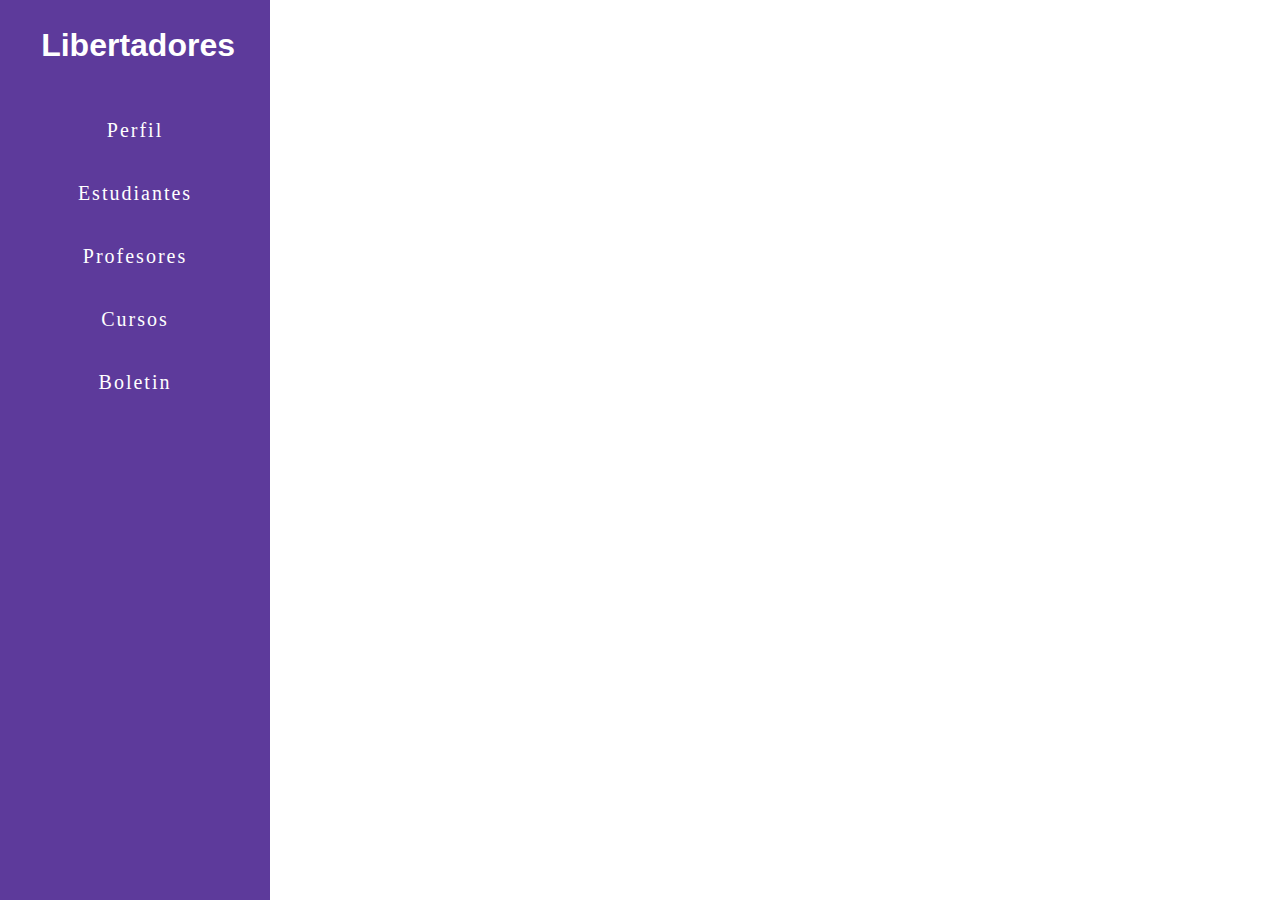
<file: libertadoresfronted/views/boletin.html>
<!DOCTYPE html>
<html lang="es">
<head>
    <meta charset="UTF-8">
    <meta name="viewport" content="width=device-width, initial-scale=1.0">
    <link rel="stylesheet" href="../css/layout.css">
    <link rel="icon" href="../img/Icono-a.ico" type="image/x-icon"> 
    <title>Boletin</title>
   
</head>
<body>
    <div class="sidebar">
        <h2  id="libertadores_titule">Libertadores</h2>
        <ul>
            <li><a href="Perfil.html">Perfil</a></li>
            <li><a href="estudiantes.html">Estudiantes</a></li>
            <li><a href="profesores.html">Profesores</a></li>
            <li><a href="cursos.html">Cursos</a></li>
            <li><a href="boletin.html">Boletin</a></li>
        </ul>
    </div>

   
</body>
</html>
</file>
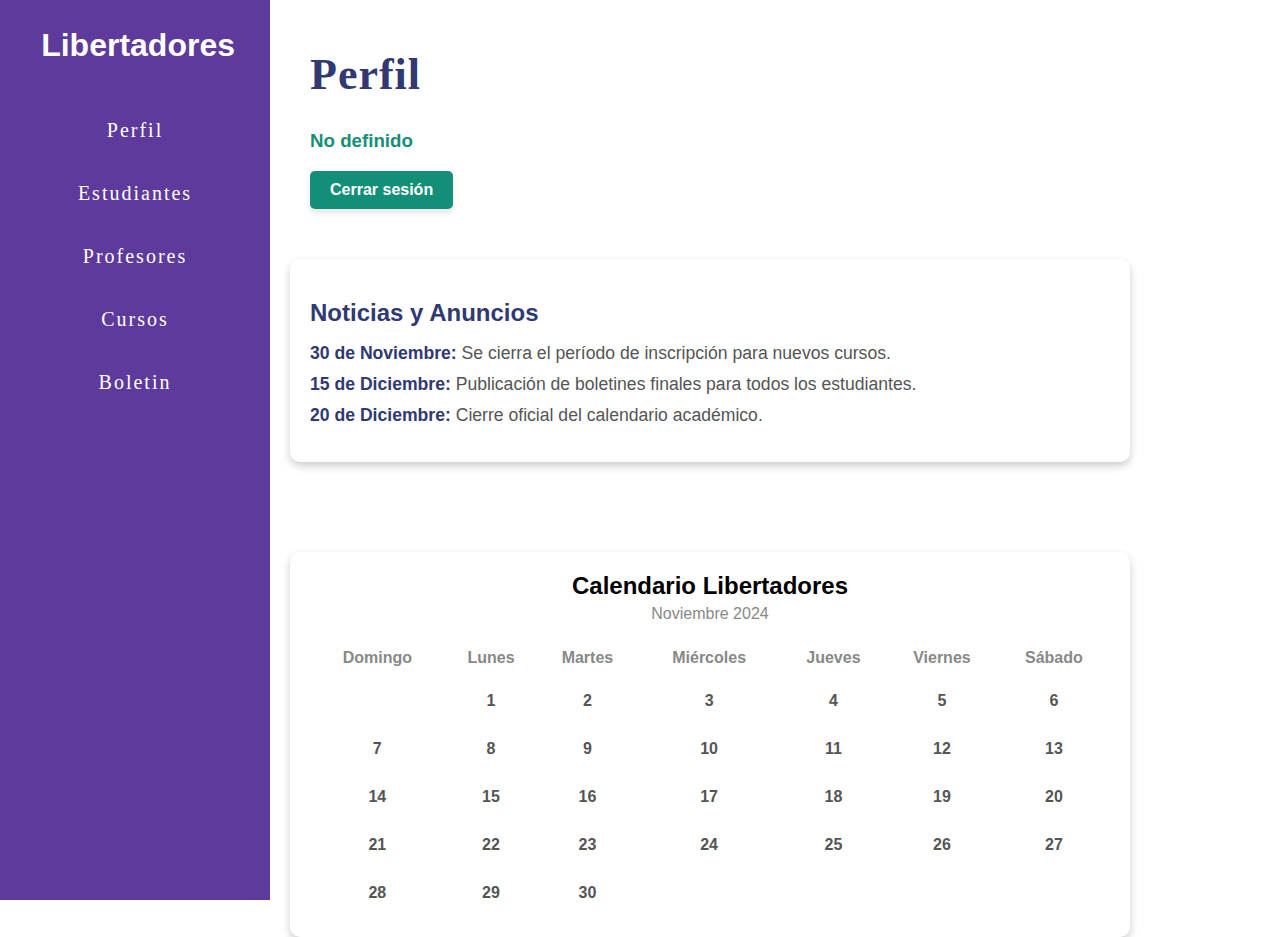
<file: libertadoresfronted/views/perfil.html>
<!DOCTYPE html>
<html lang="es">
<head>
    <meta charset="UTF-8">
    <meta name="viewport" content="width=device-width, initial-scale=1.0">
    <link rel="stylesheet" href="../css/perfil.css">
    <link rel="stylesheet" href="../css/layout.css">
    <link rel="icon" href="../img/Icono-a.ico" type="image/x-icon"> 
    <title>Perfil</title>
</head>
<body>
    <div id="perfilSection">
        <h1>Perfil</h1>
        <h3 class="Rol"><span id="userRole"></span></h3>
        <script>
            // Obtener el rol desde localStorage
            const userRole = document.getElementById('userRole');
            const role = localStorage.getItem('userRole'); // Recuperar el rol del usuario

            // Mostrar el rol del usuario
            if (role) {
                userRole.textContent = role;
            } else {
                userRole.textContent = 'No definido';
            }
        </script>
        <a class="salir" href="index.html">Cerrar sesión</a>
    </div>

    <div class="news">
      <h2>Noticias y Anuncios</h2>
      <ul>
          <li>
              <strong>30 de Noviembre:</strong> Se cierra el período de inscripción para nuevos cursos.
          </li>
          <li>
              <strong>15 de Diciembre:</strong> Publicación de boletines finales para todos los estudiantes.
          </li>
          <li>
              <strong>20 de Diciembre:</strong> Cierre oficial del calendario académico.
          </li>
      </ul>
    </div>
    

    <div class="calendar">
        <h2>Calendario Libertadores</h2>
        <p class="month">Noviembre 2024</p>
        <table>
          <thead>
            <tr>
              <th>Domingo</th>
              <th>Lunes</th>
              <th>Martes</th>
              <th>Miércoles</th>
              <th>Jueves</th>
              <th>Viernes</th>
              <th>Sábado</th>
            </tr>
          </thead>
          <tbody>
            <tr>
              <td class="empty"></td><td>1</td><td>2</td><td>3</td><td>4</td><td>5</td><td>6</td>
            </tr>
            <tr>
              <td>7</td><td class="highlight-purple">8</td><td>9</td><td>10</td><td>11</td><td>12</td><td>13</td>
            </tr>
            <tr>
              <td>14</td><td>15</td><td>16</td><td>17</td><td>18</td><td>19</td><td class="highlight-red">20</td>
            </tr>
            <tr>
              <td>21</td><td class="highlight-green">22</td><td>23</td><td>24</td><td>25</td><td>26</td><td>27</td>
            </tr>
            <tr>
              <td>28</td><td>29</td><td>30</td><td class="empty"></td><td class="empty"></td><td class="empty"></td><td class="empty"></td>
            </tr>
          </tbody>
        </table>
      </div>
   
    <div class="sidebar">
        <h2 id="libertadores_titule">Libertadores</h2>
        <ul>
            <li><a href="perfil.html">Perfil</a></li>
            <li><a href="estudiantes.html">Estudiantes</a></li>
            <li><a href="profesores.html">Profesores</a></li>
            <li><a href="cursos.html">Cursos</a></li>
            <li><a href="boletin.html">Boletin</a></li>
        </ul>
    </div>
</body>
</html>
</file>
<file: libertadoresfronted/css/layout.css>
/* Estilos generales */
body {
    margin: 0;
    font-family: Arial, sans-serif;
}

/* Barra lateral fija */
.sidebar {
    position: fixed;
    top: 0; 
    left: 0;
    height: 100%;
    width: 270px; 
    background: #5D3A9B;
}

/* Estilos de los enlaces del menú */
#libertadores_titule {
    text-align: end;
    color: white;
    width: 235px; 
    height: 46px; 
    color: white; 
    font-size: 32px; 
    font-weight: 700; 
}

.sidebar ul {
    list-style-type: none;
    padding: 0;
}

.sidebar ul li {
    padding: 20px;
    text-align: center;
    color: #C1BBEB; 
    font-size: 20px; 
    font-family: Poppins; 
    font-weight: 500; 
    letter-spacing: 2px;
}

.sidebar ul li a {
    color: white;
    text-decoration: none;
    display: block;
}

.sidebar ul li a:hover {
    background-color: white;
    color: #303972;
    border-radius: 20px;
    height: 22px;
}

/* Contenido principal */
.main-content {
    margin-left: 290px; /* Desplazar el contenido para que no se superponga con la barra lateral */
    padding: 20px;
}

h1 {
    color: #5D3A9B;
    font-family: Poppins;
    font-size:44px;
    font-style: normal;
    font-weight: 700;
    line-height: normal;
}

/* Estilos para el modal */
.modal {
    display: none;
    position: fixed;
    z-index: 1;
    left: 0;
    top: 0;
    width: 100%;
    height: 100%;
    overflow: auto;
    background-color: rgba(0, 0, 0, 0.5);
}

.modal-content {
    background-color: #fff;
    margin: 15% auto;
    padding: 20px;
    border: 1px solid #888;
    width: 300px;
    border-radius: 5px;
}

.close {
    color: #aaa;
    float: right;
    font-size: 24px;
    cursor: pointer;
}
</file>
<file: libertadoresfronted/css/perfil.css>
body {
    margin: 0;
    font-family: Arial, sans-serif;
}

/* Ajuste para la sección del perfil */
#perfilSection {
    margin-left: 290px; 
    padding: 20px;
}

#perfilSection h1 {
    color: var(--Color-Text, #303972);
    letter-spacing: 1px;
    font-family: Poppins;
    font-size: 44px;
    font-style: normal;
    font-weight: 700;
    line-height: normal;
}


/* Ajuste de estilo para la barra lateral */
#CalendarioSection {
    margin-top: 350px;
    margin-left: 290px; 
    padding: 20px;
    width: 1007px;
    height: 403.994px;
    flex-shrink: 0; 
}

.img{
    width: 950px;
}

/*  Calendario  */
  .calendar {
    width: 100%;
    max-width: 800px;
    background-color: white;
    border-radius: 10px;
    box-shadow: 0 4px 8px rgba(0, 0, 0, 0.2);
    padding: 20px;
    margin-left: 290px;
    margin-top: 90px;
    text-align: center;
  }
  
  .calendar h2 {
    margin: 0;
    font-size: 1.5em;
  }
  
  .calendar .month {
    font-size: 1em;
    color: #888;
    margin-top: 5px;
  }
  
  .calendar table {
    width: 100%;
    border-collapse: collapse;
    margin-top: 10px;
  }
  
  .calendar th {
    color: #888;
    padding: 10px 0;
  }
  
  .calendar td {
    padding: 15px;
    text-align: center;
    font-weight: bold;
    border-radius: 50%;
  }
  
  .calendar td.empty {
    background-color: transparent;
  }
  
  .calendar td {
    color: #555;
  }
  
  .salir {
    display: inline-block; /* Hace que el enlace solo ocupe el espacio de su contenido */
    padding: 10px 20px;/* Espaciado interno */
    background-color: #148F77; /* Color de fondo */
    color: white; /* Color del texto */
    text-decoration: none; /* Elimina el subrayado */
    border-radius: 5px; /* Bordes redondeados */
    font-weight: bold; /* Texto en negrita */
    text-align: center; /* Centra el texto */
    box-shadow: 0 4px 6px rgba(0, 0, 0, 0.1); /* Sombra para el botón */
  }

  .salir:hover {
    background-color: #1b6e5e;  /* Cambia el color al pasar el cursor */
    box-shadow: 0 6px 8px rgba(0, 0, 0, 0.2); /* Aumenta la sombra */
}
/* Noticias */
.news {
  width: 100%;
  max-width: 800px;
  margin: 30px auto;
  padding: 20px;
  background-color: white;
  border-radius: 10px;
  box-shadow: 0 4px 8px rgba(0, 0, 0, 0.2);
  margin-left: 290px;
}

.news h2 {
  margin-bottom: 15px;
  font-size: 1.5em;
  color: #303972;
}

.news ul {
  list-style-type: none;
  padding: 0;
}

.news li {
  margin-bottom: 10px;
  font-size: 1.1em;
  color: #555;
}

.news li strong {
  color: #303972;
}

.Rol {
 color: #148F77;
}
</file>
